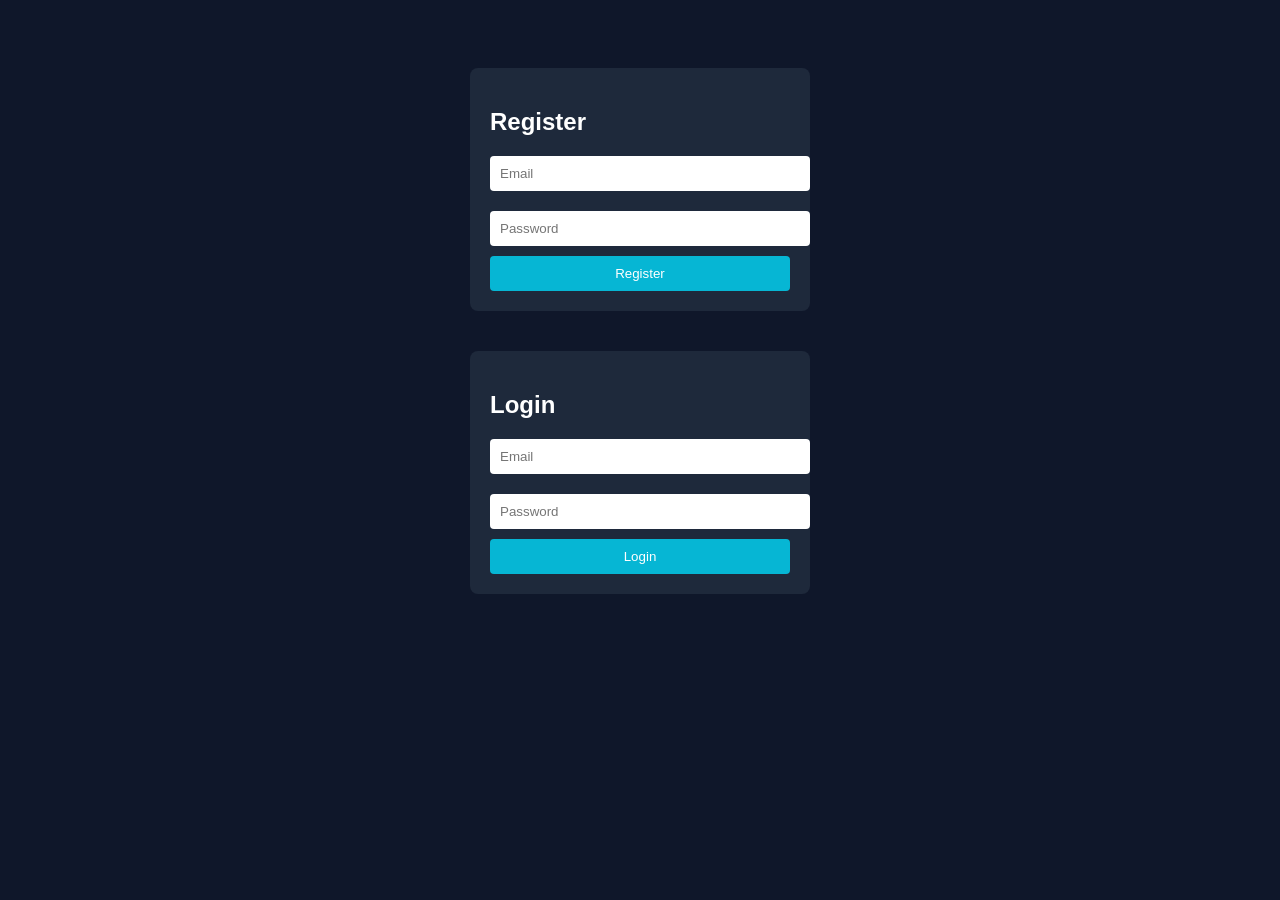
<file: auth.html>
<!DOCTYPE html>
<html lang="en">
<head>
  <meta charset="UTF-8" />
  <meta name="viewport" content="width=device-width, initial-scale=1.0"/>
  <title>ForexChain Auth</title>
  <style>
    body {
      font-family: Arial, sans-serif;
      background: #0f172a;
      color: white;
      display: flex;
      flex-direction: column;
      align-items: center;
      padding: 40px;
    }
    h2 {
      margin-bottom: 10px;
    }
    .form-container {
      background-color: #1e293b;
      padding: 20px;
      border-radius: 8px;
      margin: 20px;
      width: 300px;
    }
    input[type="email"], input[type="password"] {
      width: 100%;
      padding: 10px;
      margin: 10px 0;
      border: none;
      border-radius: 4px;
    }
    button {
      width: 100%;
      padding: 10px;
      background-color: #06b6d4;
      color: white;
      border: none;
      border-radius: 4px;
      cursor: pointer;
    }
    button:hover {
      background-color: #0891b2;
    }
  </style>
</head>
<body>
  <div class="form-container">
    <h2>Register</h2>
    <input type="email" id="regEmail" placeholder="Email" />
    <input type="password" id="regPassword" placeholder="Password" />
    <button onclick="register()">Register</button>
  </div>

  <div class="form-container">
    <h2>Login</h2>
    <input type="email" id="loginEmail" placeholder="Email" />
    <input type="password" id="loginPassword" placeholder="Password" />
    <button onclick="login()">Login</button>
  </div>

  <script>
    function register() {
      const email = document.getElementById('regEmail').value;
      const password = document.getElementById('regPassword').value;

      if (email && password) {
        localStorage.setItem(email, password);
        alert("Account registered successfully!");
      } else {
        alert("Please enter valid email and password.");
      }
    }

    function login() {
      const email = document.getElementById('loginEmail').value;
      const password = document.getElementById('loginPassword').value;
      const storedPassword = localStorage.getItem(email);

      if (password === storedPassword) {
        alert("Login successful!");
        window.location.href = "courses.html";
      } else {
        alert("Invalid email or password");
      }
    }
  </script>
</body>
</html>
</file>
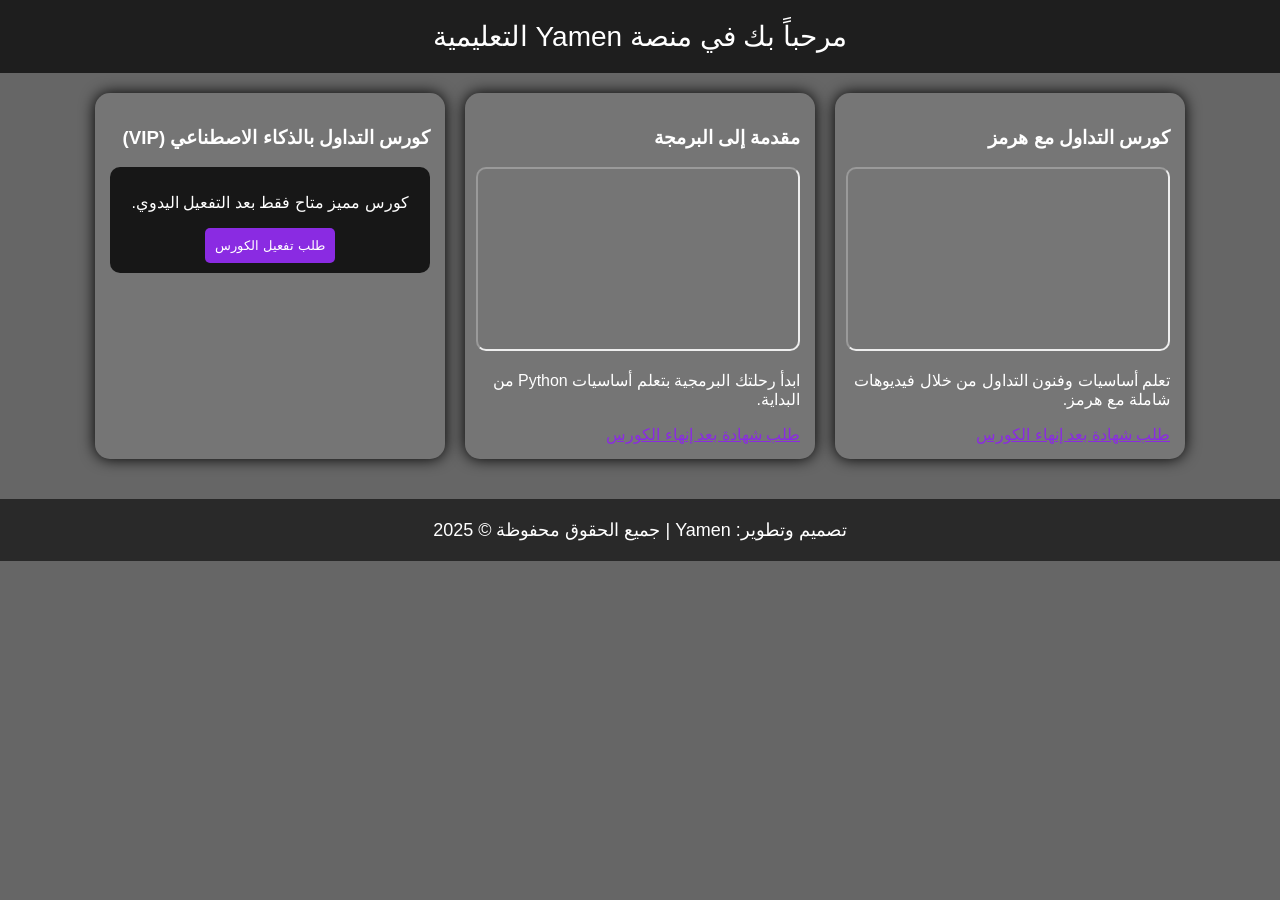
<file: courses.html>
<!DOCTYPE html>
<html lang="ar" dir="rtl">
<head>
    <meta charset="UTF-8">
    <title>منصة كورسات Yamen</title>
    <style>
        body {
            margin: 0;
            font-family: 'Segoe UI', sans-serif;
            background: linear-gradient(rgba(0,0,0,0.6), rgba(0,0,0,0.6)),
                        url('https://raw.githubusercontent.com/yamentradi/forexchain-/main/bg.jpg') no-repeat center center fixed;
            background-size: cover;
            color: white;
        }
        header {
            padding: 20px;
            text-align: center;
            background-color: rgba(0, 0, 0, 0.7);
            font-size: 28px;
        }
        .courses {
            display: flex;
            flex-wrap: wrap;
            justify-content: center;
            padding: 20px;
            gap: 20px;
        }
        .course {
            background-color: rgba(255, 255, 255, 0.1);
            padding: 15px;
            border-radius: 15px;
            width: 320px;
            box-shadow: 0 0 15px #000;
        }
        iframe {
            width: 100%;
            height: 180px;
            border-radius: 10px;
        }
        .vip-overlay {
            background-color: rgba(0,0,0,0.8);
            padding: 10px;
            text-align: center;
            margin-top: 10px;
            border-radius: 10px;
        }
        .vip-overlay button {
            background-color: #8a2be2;
            border: none;
            color: white;
            padding: 10px;
            border-radius: 5px;
            cursor: pointer;
        }
        footer {
            text-align: center;
            padding: 20px;
            font-size: 18px;
            background-color: rgba(0, 0, 0, 0.6);
            margin-top: 20px;
        }
    </style>
</head>
<body>
    <header>
        مرحباً بك في منصة Yamen التعليمية
    </header>

    <div class="courses">
        <div class="course">
            <h3>كورس التداول مع هرمز</h3>
            <iframe src="https://www.youtube.com/embed/videoseries?list=PL5jeiaw7Yt92vm5rIvOCfSea4H8inT40V" allowfullscreen></iframe>
            <p>تعلم أساسيات وفنون التداول من خلال فيديوهات شاملة مع هرمز.</p>
            <a href="https://t.me/memo2304" style="color:#8a2be2;">طلب شهادة بعد إنهاء الكورس</a>
        </div>

        <div class="course">
            <h3>مقدمة إلى البرمجة</h3>
            <iframe src="https://www.youtube.com/embed/kqtD5dpn9C8" allowfullscreen></iframe>
            <p>ابدأ رحلتك البرمجية بتعلم أساسيات Python من البداية.</p>
            <a href="https://t.me/memo2304" style="color:#8a2be2;">طلب شهادة بعد إنهاء الكورس</a>
        </div>

        <div class="course">
            <h3>كورس التداول بالذكاء الاصطناعي (VIP)</h3>
            <div class="vip-overlay">
                <p>كورس مميز متاح فقط بعد التفعيل اليدوي.</p>
                <a href="https://t.me/memo2304"><button>طلب تفعيل الكورس</button></a>
            </div>
        </div>
    </div>

    <footer>
        تصميم وتطوير: Yamen | جميع الحقوق محفوظة © 2025
    </footer>
</body>
</html>
</file>
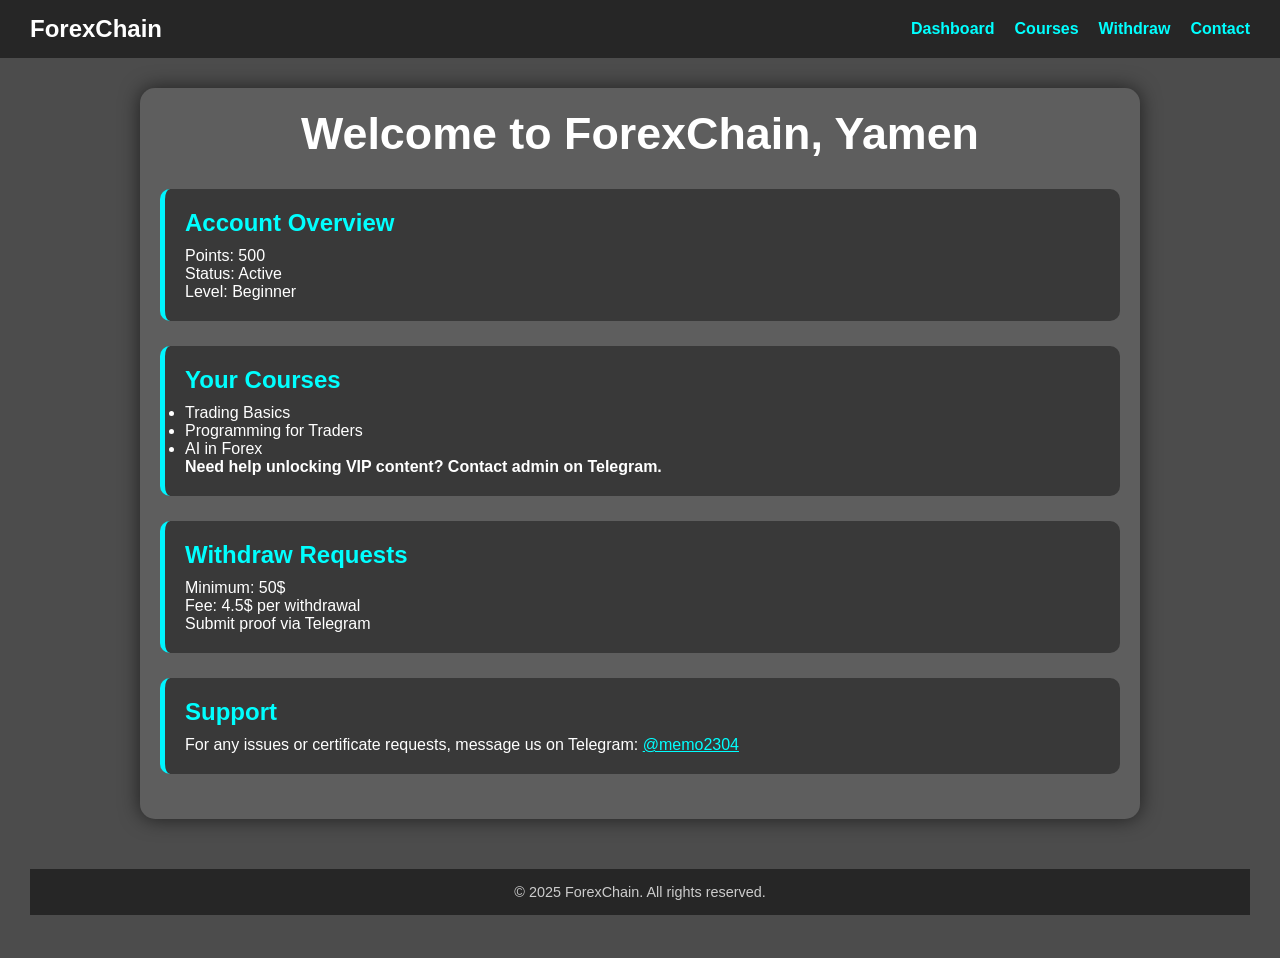
<file: dashboard.html>
<!DOCTYPE html>
<html lang="en">
<head>
  <meta charset="UTF-8" />
  <meta name="viewport" content="width=device-width, initial-scale=1.0" />
  <title>ForexChain Dashboard</title>
  <style>
    * {
      margin: 0;
      padding: 0;
      box-sizing: border-box;
    }
    body {
      font-family: 'Segoe UI', Tahoma, Geneva, Verdana, sans-serif;
      background: url('https://raw.githubusercontent.com/yamen701/ForexChain/main/assets/yamen-bg.jpg') no-repeat center center fixed;
      background-size: cover;
      color: #fff;
    }
    nav {
      background-color: rgba(0, 0, 0, 0.85);
      padding: 15px 30px;
      display: flex;
      justify-content: space-between;
      align-items: center;
    }
    nav h2 {
      font-size: 24px;
    }
    nav ul {
      list-style: none;
      display: flex;
      gap: 20px;
    }
    nav ul li {
      display: inline;
    }
    nav ul li a {
      color: #0ff;
      text-decoration: none;
      font-weight: bold;
      transition: color 0.3s;
    }
    nav ul li a:hover {
      color: #fff;
    }
    .overlay {
      background: rgba(0, 0, 0, 0.7);
      width: 100%;
      min-height: 100vh;
      padding: 30px;
    }
    .dashboard {
      max-width: 1000px;
      margin: auto;
      padding: 20px;
      border-radius: 15px;
      background: rgba(255, 255, 255, 0.1);
      box-shadow: 0 0 20px rgba(0,0,0,0.6);
    }
    h1 {
      text-align: center;
      font-size: 2.8em;
      margin-bottom: 30px;
    }
    .section {
      margin: 25px 0;
      padding: 20px;
      background: rgba(0, 0, 0, 0.4);
      border-left: 5px solid #00f5ff;
      border-radius: 10px;
    }
    .section h2 {
      margin-bottom: 10px;
      color: #0ff;
    }
    .footer {
      text-align: center;
      padding: 15px;
      background: rgba(0,0,0,0.5);
      margin-top: 50px;
      font-size: 0.9em;
      color: #ccc;
    }
  </style>
</head>
<body>
  <nav>
    <h2>ForexChain</h2>
    <ul>
      <li><a href="#">Dashboard</a></li>
      <li><a href="#courses">Courses</a></li>
      <li><a href="#withdraw">Withdraw</a></li>
      <li><a href="#support">Contact</a></li>
    </ul>
  </nav>

  <div class="overlay">
    <div class="dashboard">
      <h1>Welcome to ForexChain, Yamen</h1>

      <div class="section" id="overview">
        <h2>Account Overview</h2>
        <p>Points: 500</p>
        <p>Status: Active</p>
        <p>Level: Beginner</p>
      </div>

      <div class="section" id="courses">
        <h2>Your Courses</h2>
        <ul>
          <li>Trading Basics</li>
          <li>Programming for Traders</li>
          <li>AI in Forex</li>
        </ul>
        <p><strong>Need help unlocking VIP content? Contact admin on Telegram.</strong></p>
      </div>

      <div class="section" id="withdraw">
        <h2>Withdraw Requests</h2>
        <p>Minimum: 50$</p>
        <p>Fee: 4.5$ per withdrawal</p>
        <p>Submit proof via Telegram</p>
      </div>

      <div class="section" id="support">
        <h2>Support</h2>
        <p>For any issues or certificate requests, message us on Telegram: <a href="https://t.me/memo2304" style="color: #0ff">@memo2304</a></p>
      </div>
    </div>
    <div class="footer">
      &copy; 2025 ForexChain. All rights reserved.
    </div>
  </div>
</body>
</html>
</file>
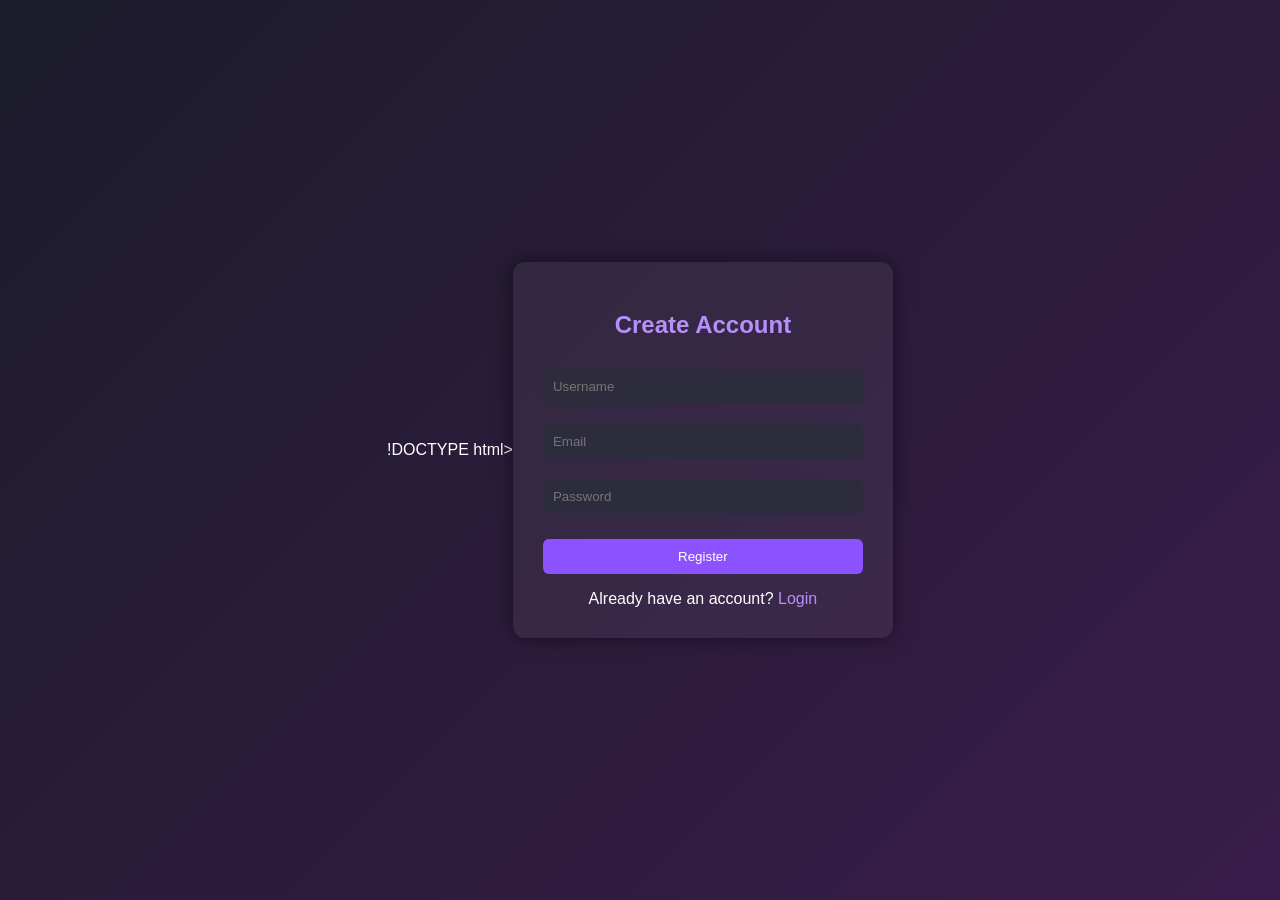
<file: register.html>
!DOCTYPE html>
<html lang="en">
<head>
  <meta charset="UTF-8" />
  <meta name="viewport" content="width=device-width, initial-scale=1.0"/>
  <title>Register - ForexChain</title>
  <style>
    body {
      background: linear-gradient(135deg, #1c1c2c, #3a1c4a);
      font-family: Arial, sans-serif;
      color: white;
      display: flex;
      align-items: center;
      justify-content: center;
      height: 100vh;
      margin: 0;
    }
    .container {
      background: rgba(255, 255, 255, 0.05);
      padding: 30px;
      border-radius: 12px;
      box-shadow: 0 0 20px rgba(0, 0, 0, 0.5);
      width: 320px;
    }
    h2 {
      text-align: center;
      margin-bottom: 20px;
      color: #b68ffb;
    }
    input {
      width: 100%;
      padding: 10px;
      margin: 10px 0;
      border: none;
      border-radius: 6px;
      background-color: #2c2c3c;
      color: white;
    }
    button {
      width: 100%;
      padding: 10px;
      background-color: #8c52ff;
      color: white;
      border: none;
      border-radius: 6px;
      cursor: pointer;
      margin-top: 15px;
    }
    button:hover {
      background-color: #a470ff;
    }
    .login-link {
      text-align: center;
      margin-top: 15px;
    }
    .login-link a {
      color: #b68ffb;
      text-decoration: none;
    }
  </style>
</head>
<body>
  <div class="container">
    <h2>Create Account</h2>
    <form>
      <input type="text" placeholder="Username" required />
      <input type="email" placeholder="Email" required />
      <input type="password" placeholder="Password" required />
      <button type="submit">Register</button>
    </form>
    <div class="login-link">
      Already have an account? <a href="index.html">Login</a>
    </div>
  </div>
</body>
        </html>
</file>
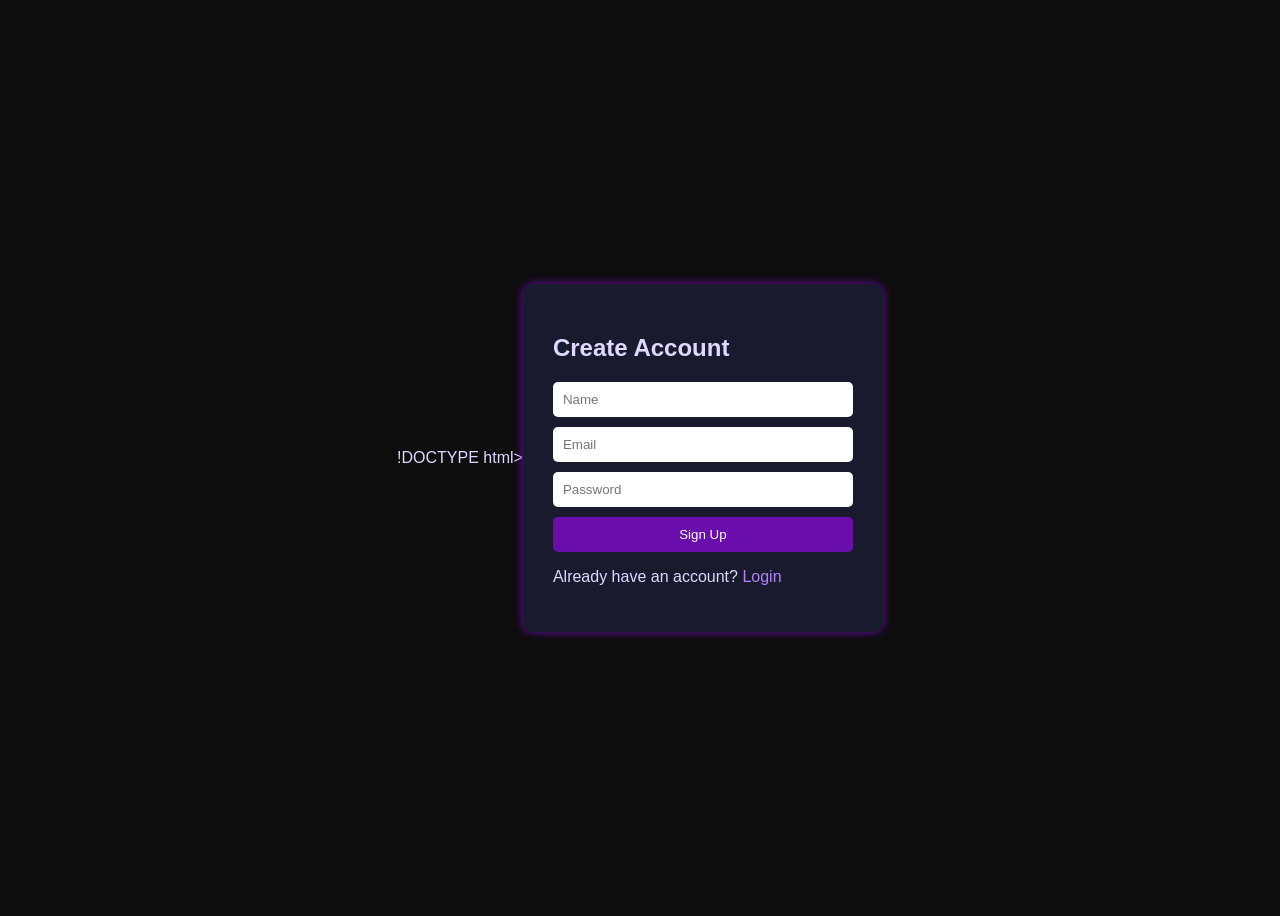
<file: signup.html>
!DOCTYPE html>
<html lang="en">
<head>
  <meta charset="UTF-8" />
  <meta name="viewport" content="width=device-width, initial-scale=1.0"/>
  <title>Signup - ForexChain</title>
  <link rel="stylesheet" href="style.css" />
</head>
<body>
  <div class="container">
    <h2>Create Account</h2>
    <form id="signupForm">
      <input type="text" id="name" placeholder="Name" required />
      <input type="email" id="email" placeholder="Email" required />
      <input type="password" id="password" placeholder="Password" required />
      <button type="submit">Sign Up</button>
    </form>
    <p>Already have an account? <a href="login.html">Login</a></p>
  </div>
  <script src="script.js"></script>
</body>
</html>
</file>
<file: style.css>
body {
  background-color: #0d0d0d;
  color: #e0d8ff;
  font-family: Arial, sans-serif;
  display: flex;
  justify-content: center;
  align-items: center;
  height: 100vh;
}
.container {
  background-color: #1a1a2e;
  padding: 30px;
  border-radius: 10px;
  box-shadow: 0 0 10px #6a0dad;
  width: 300px;
}
input, button {
  display: block;
  width: 100%;
  padding: 10px;
  margin-top: 10px;
  border-radius: 5px;
  border: none;
}
button {
  background-color: #6a0dad;
  color: white;
  cursor: pointer;
}
a {
  color: #b084f9;
  text-decoration: none;
}
</file>
